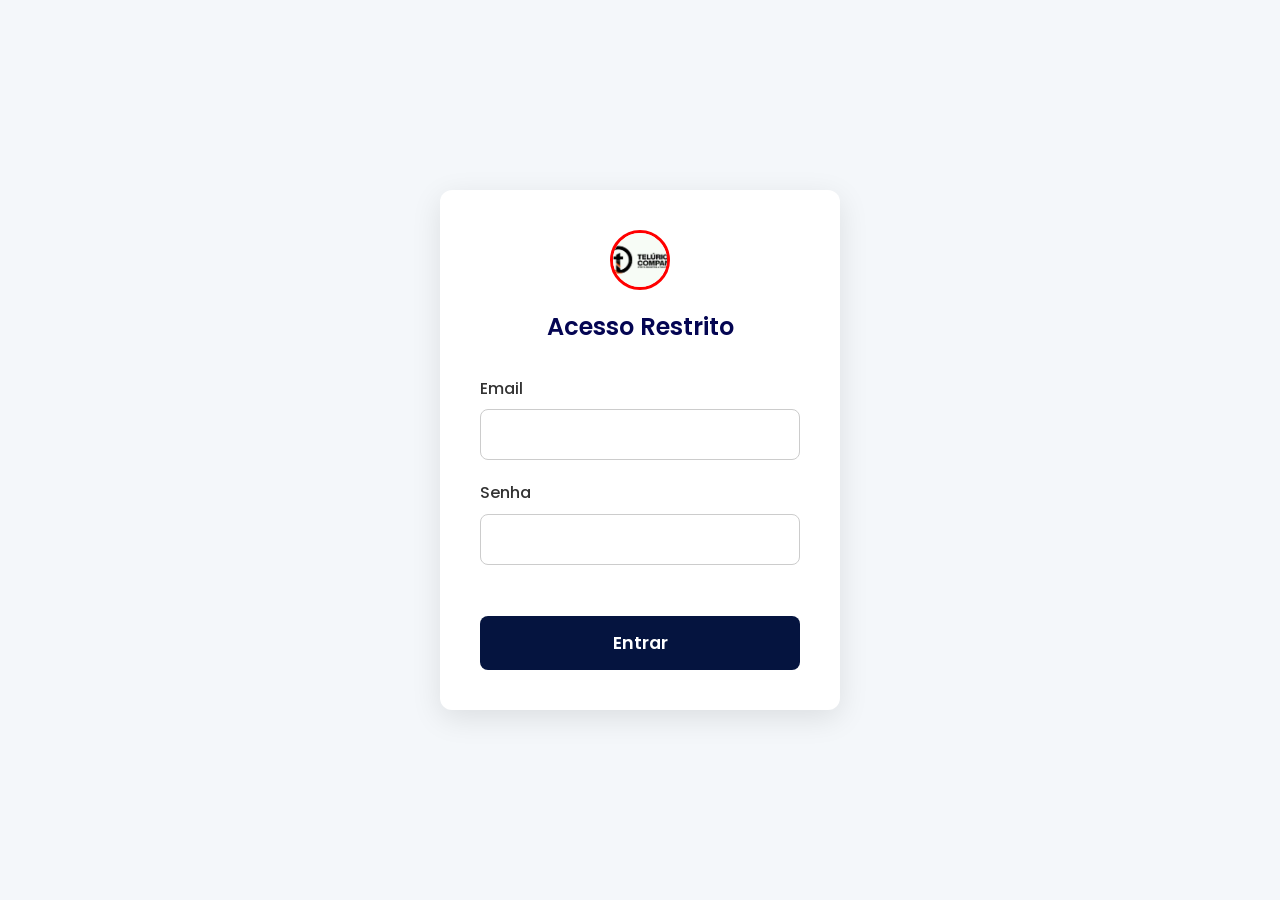
<file: frontend/admin-login.html>
<!DOCTYPE html>
<html lang="pt-BR">
<head>
    <meta charset="UTF-8">
    <meta name="viewport" content="width=device-width, initial-scale=1.0">
    <title>Admin Login - Telúrio Company</title>

    <!-- Fontes e Estilos -->
    <link rel="preconnect" href="https://fonts.googleapis.com">
    <link rel="preconnect" href="https://fonts.gstatic.com" crossorigin>
    <link href="https://fonts.googleapis.com/css2?family=Poppins:wght@300;400;500;600;700&display=swap" rel="stylesheet">
    
    <link rel="stylesheet" href="css/style.css">
    <link rel="stylesheet" href="css/admin-login.css">
</head>
<body>
    <div class="login-container">
        <div class="login-box">
            <div class="login-header">
                <img src="imagens/logo.jpg.jfif" alt="Logo Telúrio Company" class="logo">
                <h2>Acesso Restrito</h2>
            </div>
            <form id="adminLoginForm">
                <div class="form-group">
                    <label for="adminEmail">Email</label>
                    <input type="email" id="adminEmail" required>
                </div>
                <div class="form-group">
                    <label for="adminPassword">Senha</label>
                    <input type="password" id="adminPassword" required>
                </div>
                <p id="errorMessage" class="error-message"></p>
                <button type="submit" class="btn-login">Entrar</button>
            </form>
        </div>
    </div>

    <script src="js/admin-auth.js"></script>
</body>
</html>
</file>
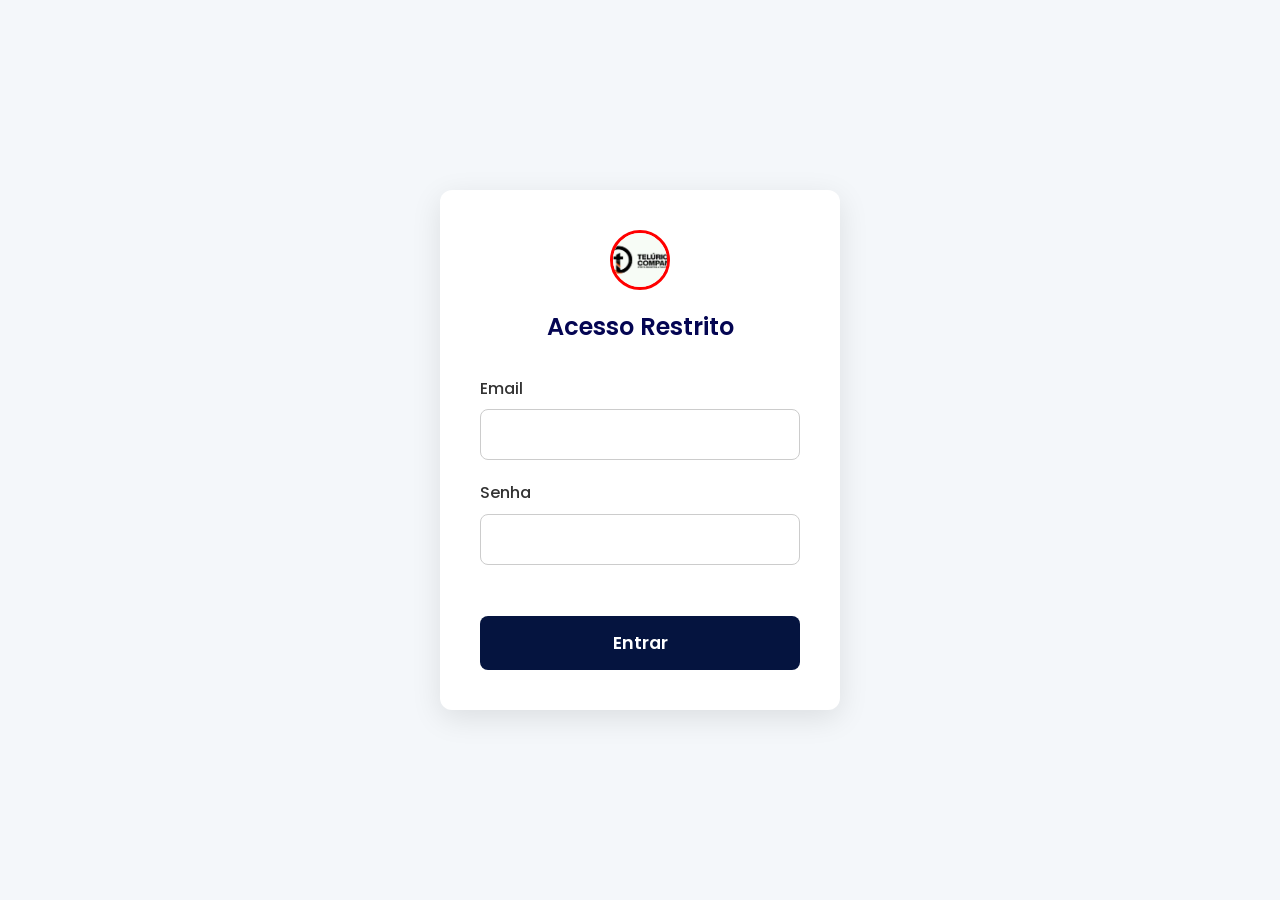
<file: frontend/admin.html>
<!DOCTYPE html>
<html lang="pt-BR">
<head>
    <meta charset="UTF-8">
    <meta name="viewport" content="width=device-width, initial-scale=1.0">
    <title>Admin - Telúrio Company</title>

    <!-- Fontes e Estilos -->
    <link rel="preconnect" href="https://fonts.googleapis.com">
    <link rel="preconnect" href="https://fonts.gstatic.com" crossorigin>
    <link href="https://fonts.googleapis.com/css2?family=Poppins:wght@300;400;500;600;700&display=swap" rel="stylesheet">
    
    <link rel="stylesheet" href="css/style.css">
    <link rel="stylesheet" href="css/admin.css">
</head>
<body>
    <script>
        // Protege a página: se o usuário não estiver logado, redireciona para o login.
        if (sessionStorage.getItem('isAdminLoggedIn') !== 'true') {
            window.location.href = 'admin-login.html';
        }
    </script>

    <!-- HEADER -->
    <header>
        <div class="container">
            <div class="logo-section">
                <img src="imagens/logo.jpg.jfif" alt="Logo Telúrio Company" class="logo">
                <h1>Telúrio Company</h1>
            </div>
            <nav>
                <ul>
                    <li><a href="index.html#eventos">Eventos</a></li>
                    <li><a href="index.html#sobre">Sobre</a></li>
                    <li><a href="cadastro.html">Cadastre Eventos</a></li>
                    <li><a href="admin.html">Área do Adm</a></li>
                    <!-- O botão de Sair substitui o Login/Register na área do admin -->
                    <li><button id="logoutBtn" class="btn-logout">Sair</button></li>
                </ul>
            </nav>
            <button class="hamburger" id="hamburger-button" aria-label="Abrir menu">
                <span class="hamburger-line"></span>
                <span class="hamburger-line"></span>
                <span class="hamburger-line"></span>
            </button>
        </div>
    </header>

    <main class="admin-panel">
        <div class="container">
            <h2 class="admin-title">Painel Administrativo</h2>

            <!-- Seção de Resumo -->
            <section class="summary-cards">
                <div class="summary-card">
                    <h3>Total de Eventos</h3>
                    <p>12</p>
                </div>
                <div class="summary-card">
                    <h3>Usuários</h3>
                    <p>45</p>
                </div>
                <div class="summary-card">
                    <h3>Eventos Futuros</h3>
                    <p>8</p>
                </div>
            </section>

            <!-- Tabela de Gerenciamento de Eventos -->
            <section class="event-management">
                <h3>Gerenciar Eventos</h3>
                <div class="table-wrapper">
                    <table>
                        <thead>
                            <tr>
                                <th>Nome do Evento</th>
                                <th>Data</th>
                                <th>Local</th>
                                <th>Ações</th>
                            </tr>
                        </thead>
                        <tbody>
                            <tr>
                                <td>Conferencia Empresarial</td>
                                <td>13/12/2025</td>
                                <td>Mutamba</td>
                                <td class="actions">
                                    <button class="btn-action edit">Editar</button>
                                    <button class="btn-action delete">Excluir</button>
                                </td>
                            </tr>
                            <tr>
                                <td>Concerto ao Vivo</td>
                                <td>08/01/2026</td>
                                <td>Piscina Diamante-Malanje</td>
                                <td class="actions">
                                    <button class="btn-action edit">Editar</button>
                                    <button class="btn-action delete">Excluir</button>
                                </td>
                            </tr>
                             <tr>
                                <td>Maratona de Startups</td>
                                <td>10/01/2026</td>
                                <td>Centro de Convenções</td>
                                <td class="actions">
                                    <button class="btn-action edit">Editar</button>
                                    <button class="btn-action delete">Excluir</button>
                                </td>
                            </tr>
                            <!-- Adicione mais linhas para outros eventos -->
                        </tbody>
                    </table>
                </div>
            </section>
        </div>
    </main>

    <!-- RODAPÉ -->
    <footer id="contato">
        <div class="footer-content">
            <p>&copy; 2025 Telúrio Company — Todos os direitos reservados</p>
        </div>
    </footer>

    <script>
        // Lógica do botão de Sair
        const logoutBtn = document.getElementById('logoutBtn');
        if(logoutBtn) {
            logoutBtn.addEventListener('click', () => {
                sessionStorage.removeItem('isAdminLoggedIn');
                window.location.href = 'admin-login.html';
            });
        }
    </script>

</body>
</html>
</file>
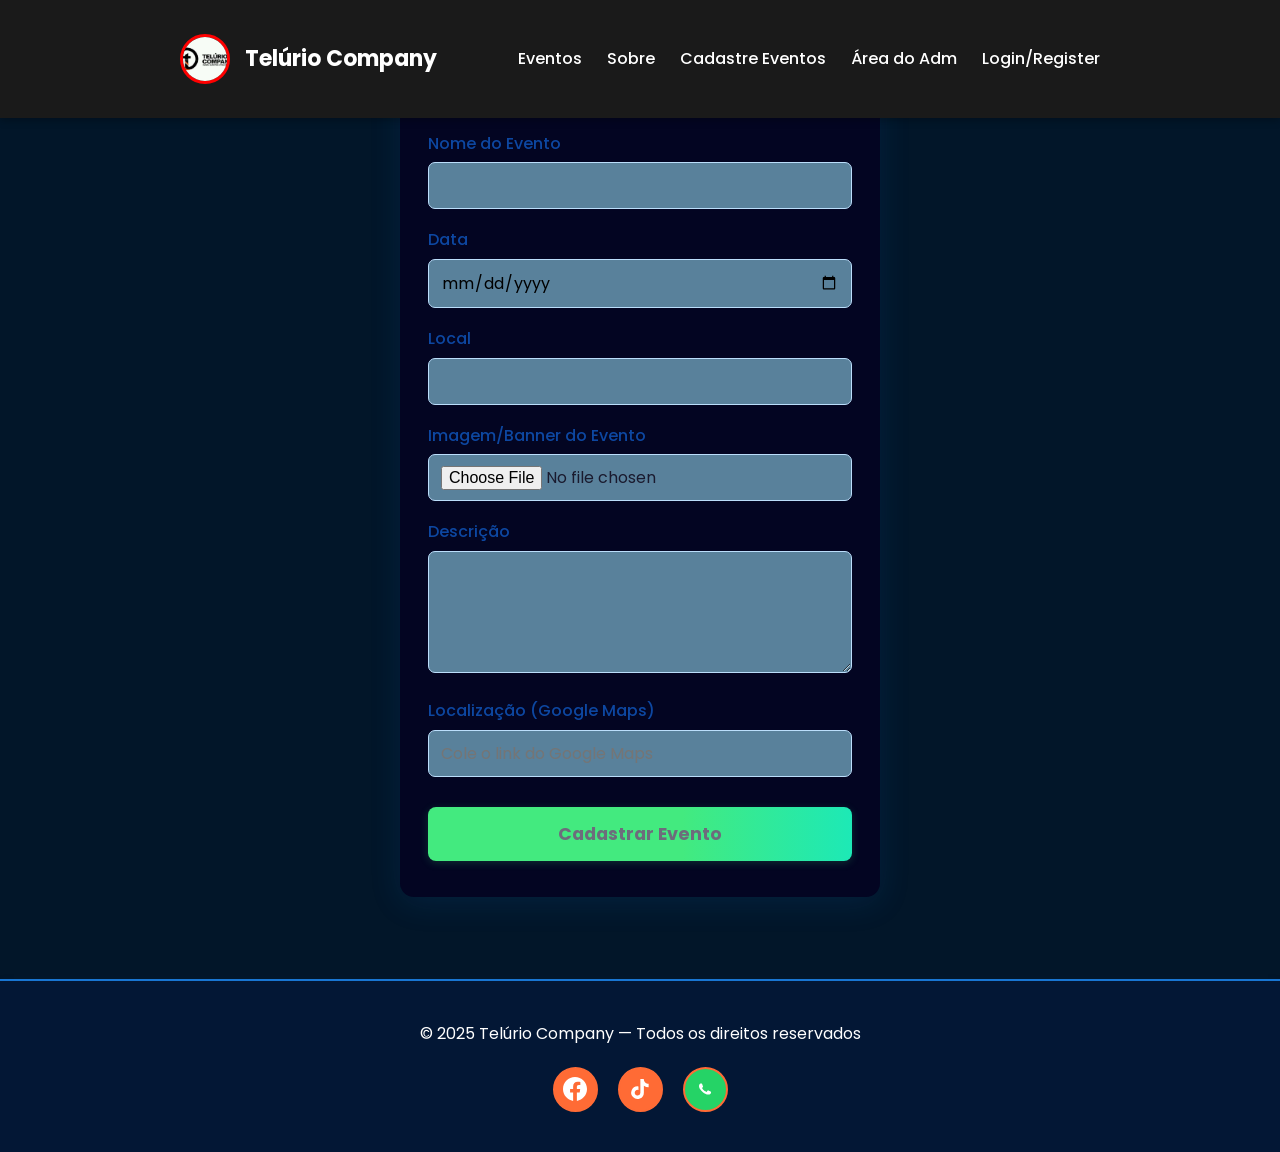
<file: frontend/cadastro.html>
<!DOCTYPE html>
<html lang="pt-BR">
<head>
    <meta charset="UTF-8">
    <meta name="viewport" content="width=device-width, initial-scale=1.0">
    <title>Telúrio Company</title>

    <!-- Fonte Google -->
    <link rel="preconnect" href="https://fonts.googleapis.com">
    <link rel="preconnect" href="https://fonts.gstatic.com" crossorigin>
    <link href="https://fonts.googleapis.com/css2?family=Poppins:wght@300;400;500;600;700&display=swap" rel="stylesheet">

    <!-- CSS externo -->
    <link rel="stylesheet" href="css/cadastro.css">
    <link rel="stylesheet" href="css/style.css"> <!-- Adicionado para estilos consistentes -->
</head>
<body>
    <header>
        <div class="container">
            <div class="logo-section">
                <img src="imagens/logo.jpg.jfif" alt="Logo Telúrio Company" class="logo">
                <h1>Telúrio Company</h1>
            </div>
            <nav>
                <ul>
                    <li><a href="index.html#eventos">Eventos</a></li>
                    <li><a href="index.html#sobre">Sobre</a></li>
                    <li><a href="cadastro.html">Cadastre Eventos</a></li>
                    <li><a href="admin.html">Área do Adm</a></li>
                    <li><a href="Login/Register.html">Login/Register</a></li>
                </ul>
            </nav>
            <button class="hamburger" id="hamburger-button" aria-label="Abrir menu">
                <span class="hamburger-line"></span>
                <span class="hamburger-line"></span>
                <span class="hamburger-line"></span>
            </button>
        </div>
    </header>
    <div class="cadastro-center">
        <div class="form-container">
            <h2>Cadastrar Novo Evento</h2>
            <form>
                <div class="form-group">
                    <label for="nome">Nome do Evento</label>
                    <input type="text" id="nome" name="nome" required>
                </div>
                <div class="form-group">
                    <label for="data">Data</label>
                    <input type="date" id="data" name="data" required>
                </div>
                <div class="form-group">
                    <label for="local">Local</label>
                    <input type="text" id="local" name="local" required>
                </div>
                <div class="form-group">
                    <label for="imagem">Imagem/Banner do Evento</label>
                    <input type="file" id="imagem" name="imagem" accept="image/*">
                </div>
                <div class="form-group">
                    <label for="descricao">Descrição</label>
                    <textarea id="descricao" name="descricao" rows="4" required></textarea>
                </div>
                <div class="form-group">
                    <label for="maps">Localização (Google Maps)</label>
                    <input type="text" id="maps" name="maps" placeholder="Cole o link do Google Maps">
                </div>
                <button type="submit" class="btn-cadastrar">Cadastrar Evento</button>
            </form>
        </div>
    </div>
    <footer>
        <div class="footer-content">
            <p>&copy; 2025 Telúrio Company — Todos os direitos reservados</p>
            
            <div class="social-icons">
                <a href="https://www.facebook.com/telurio" target="_blank" rel="noopener" class="social-icon facebook" title="Facebook">
                    <svg width="24" height="24" viewBox="0 0 24 24" fill="currentColor">
                        <path d="M24 12.073c0-6.627-5.373-12-12-12s-12 5.373-12 12c0 5.99 4.388 10.954 10.125 11.854v-8.385H7.078v-3.47h3.047V9.43c0-3.007 1.792-4.669 4.533-4.669 1.312 0 2.686.235 2.686.235v2.953H15.83c-1.491 0-1.956.925-1.956 1.874v2.25h3.328l-.532 3.47h-2.796v8.385C19.612 23.027 24 18.062 24 12.073z"/>
                    </svg>
                </a>
                
                <a href="https://www.tiktok.com/@telurio" target="_blank" rel="noopener" class="social-icon tiktok" title="TikTok">
                    <svg width="24" height="24" viewBox="0 0 24 24" fill="currentColor">
                        <path d="M19.59 6.69a4.83 4.83 0 0 1-3.77-4.25V2h-3.45v13.67a2.89 2.89 0 0 1-5.1 1.82 2.89 2.89 0 0 1 2.31-4.64 2.88 2.88 0 0 1 .88.13V9.4a6.84 6.84 0 0 0-1-.05A6.33 6.33 0 0 0 5 20.1a6.34 6.34 0 0 0 10.86-4.43v-7a8.16 8.16 0 0 0 4.77 1.52v-3.4a4.85 4.85 0 0 1-.54-.05z"/>
                    </svg>
                </a>
                
                <a href="https://wa.me/943415120" target="_blank" rel="noopener" class="social-icon whatsapp" title="WhatsApp">
                    <svg width="24" height="24" viewBox="0 0 24 24" fill="currentColor">
                        <path d="M17.472 14.382c-.297-.149-1.758-.867-2.03-.967-.273-.099-.471-.148-.67.15-.197.297-.767.966-.94 1.164-.173.199-.347.223-.644.075-.297-.15-1.255-.463-2.39-1.475-.883-.788-1.48-1.761-1.653-2.059-.173-.297-.018-.458.13-.606.134-.133.298-.347.446-.52.149-.174.198-.298.298-.497.099-.198.05-.371-.025-.52-.075-.149-.669-1.612-.916-2.207-.242-.579-.487-.5-.67-.51-.173-.008-.371-.01-.57-.01-.198 0-.52.074-.792.372-.272.297-1.04 1.016-1.04 2.479 0 1.462 1.065 2.875 1.213 3.074.149.198 2.096 3.2 5.076 4.487.709.306 1.262.489 1.694.625.712.227 1.36.195 1.871.118.571-.085 1.758-.719 2.006-1.413.248-.694.248-1.289.173-1.413-.074-.124-.272-.198-.57-.347"/>
                    </svg>
                </a>
            </div>
        </div>
    </footer>
</html>
</file>
<file: frontend/css/style.css>
/* ---------------------------- */
/* CONFIGURAÇÕES GERAIS */
/* ---------------------------- */

* {
    margin: 0;
    padding: 0;
    box-sizing: border-box;
    font-family: "Poppins", Arial, sans-serif;
}

body {
    background: #021629; /* fundo principal azul claro */
    color: #1a1a2e;
    line-height: 1.6;
}

a {
    text-decoration: none;
    color: inherit;
}

/* Paleta principal */
:root {
    --primary: #031735;       /* azul principal escuro */
    --primary-dark: #031531;  /* hover / versão mais escura */
    --accent: #ff6b35;        /* laranja chamativo para CTAs */
    --accent-hover: #ff4f1f;  /* laranja escuro para hover */
    --bg-light: #0e3141;      /* azul claro */
    --bg-gray: #244352;       /* azul cinzento */
    --text-dark: #081b2e;     /* texto principal */
    --text-light: #1a4d7a;
}


/* HEADER */

/* HEADER */

header {
    position: fixed;
    top: 0;
    width: 100%;
    background: #1a1a1a; /* preto */
    box-shadow: 0 2px 8px rgba(0,0,0,0.3);
    z-index: 999;
}

header .container {
    display: flex;
    justify-content: space-between;
    align-items: center;
    padding: 18px 7%;
}

header h1 {
    font-size: 22px;
    color: #fff; /* texto branco para contraste */
    font-weight: 700;
}

nav ul {
    display: flex;
    gap: 25px;
    list-style: none;
}

nav ul li a {
    color: #fff; /* links brancos */
    font-weight: 500;
    transition: 0.3s;
}

nav ul li a:hover {
    color: var(--accent); /* laranja ao passar */
}

/* Seção do logo */
.logo-section {
    display: flex;
    align-items: center;
    gap: 15px; /* espaço entre logo e texto */
}

.logo {
    width: 50px;
    height: 50px;
    object-fit: cover;
    border-radius: 50%;
    overflow: hidden;
    border: 3px solid #ff0000; /* borda vermelha */
    display: inline-flex;
    align-items: center;
    justify-content: center;
    flex-shrink: 0;
}

.logo img {
    width: 100%;
    height: 100%;
    object-fit: cover;
    display: block;
    border-radius: 50%;
}

/* texto ao lado do logo */
.logo-section .logo-text {
    display: flex;
    flex-direction: column;
    gap: 4px;
    border-left: 3px solid #ff0000; /* borda vermelha no texto */
    padding-left: 12px;
}

.logo-section .logo-text h1 {
    font-size: 20px;
    color: #fff;
    margin: 0;
    font-weight: 700;
}

.logo-section .logo-text p {
    font-size: 12px;
    color: #ff0000; /* texto vermelho */
    margin: 0;
    font-weight: 600;
}

/* CTAs na área do logo */
.logo-section .header-ctas {
    display: flex;
    gap: 8px;
    align-items: center;
    margin-left: auto;
}
/* CARROSSEL */
/* ========================================== */
.carousel {
    margin-top: 80px;
    width: 100%;
    height: 280px;
    overflow: hidden;
    position: relative;
    border: 3px solid var(--primary);
    border-radius: 12px;
}

.carousel-track {
    display: flex;
    width: 300%;
    height: 100%;
    object-fit: cover;
}

.carousel img {
    width: 100%;
    height: 280px;
    object-fit: cover;
}

/* Setas de navegação */
.carousel-arrow {
    position: absolute;
    top: 50%;
    transform: translateY(-50%);
    background: var(--accent);
    color: #fff;
    border: none;
    width: 45px;
    height: 45px;
    border-radius: 50%;
    font-size: 24px;
    cursor: pointer;
    transition: 0.3s;
    z-index: 10;
    box-shadow: 0 4px 12px rgba(255, 107, 53, 0.3);
}

.carousel-arrow:hover {
    background: var(--accent-hover);
    transform: translateY(-50%) scale(1.1);
}

.carousel-arrow.prev {
    left: 15px;
}

.carousel-arrow.next {
    right: 15px;
}

@keyframes slide {
    0% { transform: translateX(0); }
    30% { transform: translateX(0); }
    33% { transform: translateX(-100%); }
    63% { transform: translateX(-100%); }
    66% { transform: translateX(-200%); }
    100% { transform: translateX(-200%); }
}

/* SEÇÕES */

.section-title {
    text-align: center;
    margin: 50px 0 20px;
    font-size: 32px;
    color: black
}

/* CARDS DE EVENTOS */

.cards-eventos {
    display: grid;
    grid-template-columns: repeat(auto-fit, minmax(280px, 1fr));
    gap: 20px;
    padding: 0 5%;
    margin: 20px 0;
    max-width: 1200px;
    margin-left: auto;
    margin-right: auto;
}

.card-evento {
    background: linear-gradient(135deg, #81d4fa 0%, #4fc3f7 100%);
    padding: 12px;
    border-radius: 12px;
    border: 2px solid var(--accent);
    box-shadow: 0 6px 20px rgba(13, 71, 161, 0.15);
    transition: 0.3s;
    display: flex;
    flex-direction: column;
}

.card-evento:hover {
    transform: translateY(-6px);
    box-shadow: 0 10px 30px rgba(255, 107, 53, 0.25);
    border-color: var(--accent);
}

.card-evento img {
    width: 100%;
    height: 120px;
    border-radius: 8px;
    object-fit: cover;
    margin-bottom: 10px;
    border: 2px solid var(--accent);
}

.card-evento h3 {
    font-size: 16px;
    margin-bottom: 5px;
    color: var(--primary);
    font-weight: 700;
}

.card-evento p {
    color: var(--text-dark);
    margin-bottom: 8px;
    font-size: 12px;
    line-height: 1.4;
}

.card-evento ul {
    margin-left: 16px;
    margin-bottom: 10px;
    color: var(--text-light);
    font-size: 11px;
}

.card-evento ul li {
    margin-bottom: 2px;
    color: var(--text-dark);
}

.card-evento .btn {
    width: 100%;
    padding: 8px 12px;
    font-size: 12px;
    margin-top: auto;
    margin-bottom: 0;
}

/* RESPONSIVIDADE */
@media (max-width: 900px) {
    .cards-eventos {
        grid-template-columns: repeat(auto-fit, minmax(250px, 1fr));
        gap: 15px;
    }
}

@media (max-width: 600px) {
    .cards-eventos {
        grid-template-columns: 1fr;
        gap: 15px;
    }

    .card-evento img {
        height: 100px;
    }

    .card-evento h3 {
        font-size: 15px;
    }

    .card-evento p {
        font-size: 11px;
    }
}

/* BOTÕES */
.btn {
    display: inline-block;
    background: var(--accent);
    color: #fff;
    padding: 10px 14px;
    text-align: center;
    border-radius: 8px;
    font-weight: 700;
    transition: 0.3s;
    margin-top: 5px;
    cursor: pointer;
    border: 2px solid var(--accent);
    box-shadow: 0 4px 12px rgba(255, 107, 53, 0.2);
}

.btn:hover {
    background: var(--accent-hover);
    border-color: var(--accent-hover);
    transform: translateY(-2px);
    box-shadow: 0 6px 16px rgba(255, 107, 53, 0.35);
}


/* SOBRE */

.sobre {
    display: flex;
    gap: 40px;
    align-items: center;
    padding: 60px 8%;
    background: linear-gradient(135deg, #b3e5fc 0%, #e8f4ff 100%);
}

.sobre img {
    width: 25%;
    border-radius: 50%;
    object-fit: cover;
    aspect-ratio: 1;
    box-shadow: 0 8px 24px rgba(13, 71, 161, 0.2);
    filter: blur(2px);
    image-rendering: pixelated;
    flex-shrink: 0;
    border: 3px solid var(--accent);
}

.sobre-texto {
    width: 75%;
}

.sobre-texto h2 {
    font-size: 28px;
    margin-bottom: 15px;
    color: var(--primary);
    font-weight: 700;
}

.sobre-texto p {
    color: var(--text-light);
    font-size: 16px;
    line-height: 1.8;
}

.sobre-texto .cta {
    display: inline-block;
    margin-top: 15px;
    padding: 10px 18px;
    background: var(--accent);
    color: #fff;
    border-radius: 8px;
    font-weight: 700;
    transition: 0.3s;
    box-shadow: 0 4px 12px rgba(255, 107, 53, 0.2);
}

.sobre-texto .cta:hover {
    background: var(--accent-hover);
    transform: translateY(-2px);
    box-shadow: 0 6px 16px rgba(255, 107, 53, 0.35);
}

/* RODAPÉ */

footer {
    margin-top: 50px;
    background: var(--primary);
    padding: 40px 8%;
    color: #fff;
    text-align: center;
}

.footer-content {
    max-width: 1200px;
    margin: 0 auto;
}

.social-icons {
    display: flex;
    justify-content: center;
    gap: 20px;
    margin-top: 20px;
}

.social-icon {
    display: inline-flex;
    align-items: center;
    justify-content: center;
    width: 45px;
    height: 45px;
    border-radius: 50%;
    color: #fff;
    transition: 0.3s;
    background: rgba(255, 255, 255, 0.15);
    border: 2px solid var(--accent);
}

.social-icon.facebook {
    background: var(--accent);
}

.social-icon.facebook:hover {
    background: var(--accent-hover);
    transform: translateY(-3px);
}

.social-icon.tiktok {
    background: var(--accent);
}

.social-icon.tiktok:hover {
    background: var(--accent-hover);
    transform: translateY(-3px);
}

.social-icon.whatsapp {
    background: #25D366;
}

.social-icon.whatsapp:hover {
    background: #1da752;
    transform: translateY(-3px);
}

.social-icon svg {
    width: 24px;
    height: 24px;
}


/* MODAL DE COMPRA */

.modal-overlay {
    position: fixed;
    top: 0;
    left: 0;
    width: 100%;
    height: 100%;
    background: rgba(0,0,0,0.55);
    display: none;
    justify-content: center;
    align-items: center;
    z-index: 1000;
}

.modal-box {
    width: 90%;
    max-width: 420px;
    background: #b3e5fc;
    padding: 25px 30px;
    border-radius: 12px;
    border: 3px solid var(--accent);
    box-shadow: 0 5px 18px rgba(0,0,0,0.2);
    animation: fadeIn 0.3s ease-in-out;
}

.modal-box h2 {
    margin-bottom: 20px;
    color: var(--primary);
    text-align: center;
    font-weight: 700;
}

.modal-content label {
    display: block;
    margin: 10px 0 5px;
    color: var(--primary);
    font-weight: 600;
}

.modal-content select,
.modal-content input {
    width: 100%;
    padding: 10px;
    border: 2px solid var(--accent);
    border-radius: 8px;
    margin-bottom: 15px;
    background: #fff;
    color: var(--text-dark);
}

.modal-content select:focus,
.modal-content input:focus {
    outline: none;
    border-color: var(--accent-hover);
    box-shadow: 0 0 8px rgba(255, 107, 53, 0.3);
}

.modal-content .total {
    font-size: 18px;
    margin-bottom: 15px;
    text-align: center;
    color: var(--primary);
    font-weight: 700;
}

.modal-close {
    float: right;
    font-size: 28px;
    font-weight: bold;
    cursor: pointer;
    color: var(--primary);
}

.modal-close:hover {
    color: var(--accent);
}

@keyframes fadeIn {
    from { opacity: 0; transform: scale(0.95); }
    to { opacity: 1; transform: scale(1); }
}

/* Modal específico para Próximos Eventos */
.modal-overlay[aria-hidden="false"] { display: flex; }
.modal-prox .modal-body {
    display: flex;
    flex-direction: column;
    gap: 12px;
    align-items: stretch;
    text-align: left;
}
.modal-prox-img {
    width: 100%;
    max-width: 420px;
    height: 180px;
    object-fit: cover;
    border-radius: 8px;
    margin: 0 auto;
    border: 2px solid var(--accent);
}
.modal-prox-title { font-size: 20px; margin: 4px 0; color: var(--primary); font-weight: 700; }
.modal-prox-desc { font-size: 14px; color: var(--text-dark); line-height: 1.5; }
.modal-prox-meta { font-size: 13px; color: var(--text-light); margin: 0; padding-left: 18px; }
.modal-prox-cta {
    display: inline-block;
    margin-top: 6px;
    align-self: center;
    padding: 10px 16px;
    border-radius: 8px;
}

/* Responsivo */
@media (max-width: 700px) {
    .modal-prox-img { max-width: 100%; height: 140px; }
    .modal-prox-title { font-size: 18px; }
}

/* setas do modal de próximos eventos */
.modal-box { position: relative; }

.modal-arrow {
    position: absolute;
    top: 50%;
    transform: translateY(-50%);
    width: 44px;
    height: 44px;
    border-radius: 50%;
    border: none;
    background: var(--accent);
    color: #fff;
    display: inline-flex;
    align-items: center;
    justify-content: center;
    font-size: 22px;
    cursor: pointer;
    z-index: 20;
    transition: background 0.18s ease, transform 0.12s ease;
    box-shadow: 0 6px 18px rgba(255, 107, 53, 0.3);
}

.modal-arrow:hover { background: var(--accent-hover); transform: translateY(-50%) scale(1.03); }

.modal-arrow.prev { left: 12px; }
.modal-arrow.next { right: 12px; }

/* se a modal for pequena, diminui setas */
@media (max-width:700px) {
    .modal-arrow { width: 38px; height: 38px; font-size: 20px; left: 8px; right: 8px; }
}

/* Hamburger Menu Button */
.hamburger {
    display: none; /* Oculto em telas grandes */
    flex-direction: column;
    justify-content: space-around;
    width: 30px;
    height: 24px;
    background: transparent;
    border: none;
    cursor: pointer;
    padding: 0;
    z-index: 1001;
}

.hamburger-line {
    width: 30px;
    height: 3px;
    background-color: #fff;
    border-radius: 2px;
    transition: all 0.3s linear;
}

@media (max-width: 900px) {
    .hamburger {
        display: flex; /* Visível em telas pequenas */
    }

    nav {
        position: fixed;
        top: 0;
        right: -100%; /* Começa fora da tela */
        width: 250px;
        height: 100vh;
        background: #1a1a1a;
        box-shadow: -5px 0 15px rgba(0,0,0,0.2);
        transition: right 0.3s ease-in-out;
        padding-top: 80px;
    }

    nav.active {
        right: 0; /* Entra na tela */
    }

    nav ul {
        flex-direction: column;
        align-items: center;
        width: 100%;
    }

    nav ul li {
        width: 100%;
        text-align: center;
    }

    nav ul li a {
        display: block;
        padding: 15px 0;
        width: 100%;
    }
    
    .sobre {
        flex-direction: column;
        text-align: center;
    }

    .sobre img, .sobre-texto {
        width: 100%;
    }
}

@media (max-width: 768px) {
    .carousel-track img { width: 260px; height: 150px; }
}

@media (max-width: 600px) {
    .carousel-track img { width: 200px; height: 120px; }
}

@media (max-width: 480px) {
    .card-evento {
        width: 90%;
    }

    .section-title {
        font-size: 26px;
    }

    header .container {
        padding: 15px 4%;
    }
}

/* Botão WhatsApp flutuante */
.whatsapp-btn {
    position: fixed;
    right: 20px;
    bottom: 20px;
    width: 56px;
    height: 56px;
    padding: 0;
    background: #25D366;
    color: #fff;
    border-radius: 50%;
    box-shadow: 0 6px 18px rgba(37,211,102,0.35);
    font-weight: 600;
    text-decoration: none;
    z-index: 9999;
    display: inline-flex;
    align-items: center;
    justify-content: center;
    transition: transform 0.18s ease, filter 0.18s ease;
    overflow: hidden;
    line-height: 0;
    border: 3px solid #fff;
}

/* garante que o ícone seja vetorial e escalável */
.whatsapp-btn svg,
.whatsapp-btn img {
    width: 60%;
    height: 60%;
    max-width: 34px;
    max-height: 34px;
    display: block;
}

/* esconde o texto visualmente mantendo acessibilidade */
.whatsapp-btn .btn-text {
    position: absolute;
    width: 1px;
    height: 1px;
    padding: 0;
    margin: -1px;
    overflow: hidden;
    clip: rect(0 0 0 0);
    white-space: nowrap;
    border: 0;
}

.whatsapp-btn:hover {
    filter: brightness(0.9);
    transform: translateY(-3px);
    box-shadow: 0 8px 24px rgba(37,211,102,0.5);
}

/* Ajuste para telas pequenas */
@media (max-width: 420px) {
    .whatsapp-btn {
        right: 12px;
        bottom: 12px;
        width: 48px;
        height: 48px;
    }
    .whatsapp-btn svg,
    .whatsapp-btn img { max-width: 28px; max-height: 28px; }
}

/* ========================================== */
/* BARRA DE PESQUISA */
/* ========================================== */

.search-container {
    display: flex;
    gap: 10px;
    justify-content: center;
    margin: 30px 5%;
    flex-wrap: wrap;
}

.search-input {
    width: 100%;
    max-width: 500px;
    padding: 12px 16px;
    font-size: 14px;
    background: #fff;
    color: var(--text-dark);
    border: 2px solid var(--accent);
    border-radius: 8px;
    outline: none;
    transition: 0.3s;
}

.search-input:focus {
    border-color: var(--accent-hover);
    box-shadow: 0 0 12px rgba(255, 107, 53, 0.3);
}

.search-btn {
    padding: 12px 20px;
    background: var(--accent);
    color: #fff;
    border: none;
    border-radius: 8px;
    font-weight: 700;
    cursor: pointer;
    transition: 0.3s;
    box-shadow: 0 4px 12px rgba(255, 107, 53, 0.2);
}

.search-btn:hover {
    background: var(--accent-hover);
    transform: translateY(-2px);
    box-shadow: 0 6px 16px rgba(255, 107, 53, 0.35);
}

.card-evento.hidden {
    display: none;
}

/* ========================================== */
/* EVENTOS EM DESTAQUE (PÁGINA EVENTOS) */
/* ========================================== */

.featured-events {
    max-width: 1200px;
    margin: 40px auto;
    padding: 0 5%;
}

.featured-container {
    display: grid;
    grid-template-columns: repeat(auto-fit, minmax(280px, 1fr));
    gap: 20px;
}

.featured-card {
    position: relative;
    border-radius: 12px;
    overflow: hidden;
    box-shadow: 0 8px 25px rgba(0,0,0,0.2);
    transition: transform 0.3s ease;
    height: 250px;
}

.featured-card:hover {
    transform: translateY(-5px);
}

.featured-card img {
    width: 100%;
    height: 100%;
    object-fit: cover;
    transition: transform 0.3s ease;
}

.featured-card:hover img {
    transform: scale(1.05);
}

.featured-content {
    position: absolute;
    bottom: 0;
    left: 0;
    right: 0;
    padding: 20px;
    background: linear-gradient(to top, rgba(0,0,0,0.85) 0%, rgba(0,0,0,0) 100%);
    color: #fff;
    display: flex;
    flex-direction: column;
    justify-content: flex-end;
    height: 100%;
}

.featured-content h4 {
    font-size: 1.2rem;
    font-weight: 700;
    margin-bottom: 5px;
}

.featured-content p {
    font-size: 0.9rem;
    margin-bottom: 15px;
}

.btn.featured-cta {
    background-color: var(--accent);
    align-self: flex-start;
}

/* Próximos Eventos (subseção compacta) */
.prox-eventos {
    max-width: 1200px;
    margin: 20px auto;
    padding: 10px 5%;
}

.subsection-title {
    font-size: 20px;
    margin: 8px 0 12px;
    color: #fff;
    font-weight: 700;
    padding-bottom: 5px;
    border-bottom: 2px solid var(--accent);
    display: inline-block;
}

.all-events-title {
    grid-column: 1 / -1; /* Faz o título ocupar a largura total do grid */
}

/* container horizontal com overflow para pequenos dispositivos */
.prox-container {
    display: flex;
    gap: 12px;
    align-items: stretch;
    overflow-x: auto;
    padding-bottom: 6px;
    -webkit-overflow-scrolling: touch;
}

/* cartão compacto */
.prox-card {
    flex: 0 0 auto;
    width: 220px;
    background: linear-gradient(135deg, #81d4fa 0%, #4fc3f7 100%);
    color: var(--text-dark);
    border-radius: 10px;
    padding: 8px;
    border: 2px solid var(--accent);
    box-shadow: 0 6px 18px rgba(13, 71, 161, 0.15);
    display: flex;
    flex-direction: column;
    gap: 6px;
    cursor: pointer;
    transition: 0.3s;
}

.prox-card:hover {
    transform: translateY(-4px);
    box-shadow: 0 8px 24px rgba(255, 107, 53, 0.25);
}

.prox-card img {
    width: 100%;
    height: 100px;
    object-fit: cover;
    border-radius: 6px;
    border: 2px solid var(--accent);
}

.prox-card h4 {
    font-size: 14px;
    margin: 0;
    font-weight: 700;
    color: var(--primary);
}

.prox-card .meta {
    font-size: 12px;
    color: var(--text-dark);
}

/* botão CTA compacto */
.prox-card .cta {
    margin-top: auto;
    padding: 8px;
    font-size: 13px;
    border-radius: 8px;
    text-align: center;
    background: var(--accent);
    color: #fff;
    text-decoration: none;
    display: block;
    font-weight: 700;
    transition: 0.3s;
    box-shadow: 0 4px 10px rgba(255, 107, 53, 0.2);
}

.prox-card .cta:hover {
    background: var(--accent-hover);
    transform: translateY(-2px);
    box-shadow: 0 6px 14px rgba(255, 107, 53, 0.35);
}

/* esconder scroll bar visual em navegadores que suportam */
.prox-container::-webkit-scrollbar { height: 8px; }
.prox-container::-webkit-scrollbar-thumb { background: var(--accent); border-radius: 8px; }

/* responsivo */
@media (max-width: 600px) {
    .prox-card { width: 180px; }
    .prox-card img { height: 88px; }
}

/* ---------------------------- */
/* PÁGINA DE AUTENTICAÇÃO */
/* ---------------------------- */

.auth-page {
    min-height: 100vh;
    display: flex;
    flex-direction: column;
    gap: 24px;
    font-family: "Poppins", system-ui, -apple-system, "Segoe UI", Roboto, "Helvetica Neue", Arial;
    background: linear-gradient(135deg, #e8f4ff 0%, #b3e5fc 100%);
    color: var(--text-dark);
}

/* header */
.auth-header {
    display: flex;
    align-items: center;
    gap: 12px;
    padding: 28px 6%;
    background: #81d4fa;
    border-bottom: 3px solid var(--accent);
}

.auth-header h1 {
    color: var(--primary);
    font-weight: 700;
}

.auth-logo {
    width: 56px;
    height: 56px;
    border-radius: 50%;
    overflow: hidden;
    display: inline-flex;
    align-items: center;
    justify-content: center;
    background: #fff;
    border: 3px solid var(--accent);
}
.auth-logo img { width: 100%; height: 100%; object-fit: cover; display: block; }

/* content */
.auth-content {
    display: flex;
    gap: 36px;
    align-items: flex-start;
    justify-content: center;
    padding: 0 6% 48px;
}

/* left info */
.auth-left {
    max-width: 520px;
}
.auth-left h2 {
    font-size: 28px;
    margin: 0 0 8px;
    color: var(--primary);
    font-weight: 700;
}
.auth-left p {
    color: var(--text-light);
    line-height: 1.6;
    font-size: 15px;
}

/* card */
.auth-card {
    width: 360px;
    background: #fff;
    border-radius: 10px;
    padding: 18px;
    box-shadow: 0 8px 24px rgba(13, 71, 161, 0.15);
    border: 3px solid var(--accent);
}

.auth-tabs { display: flex; gap: 6px; margin-bottom: 12px; }
.auth-tabs .tab {
    flex: 1;
    padding: 10px;
    border-radius: 8px;
    background: #f0f0f0;
    border: 2px solid transparent;
    cursor: pointer;
    font-weight: 600;
    color: var(--text-dark);
    transition: 0.3s;
}
.auth-tabs .tab.active {
    background: var(--accent);
    color: #fff;
    border-color: var(--accent);
}

/* forms */
.auth-form { display: flex; flex-direction: column; gap: 10px; }
.auth-form.hidden { display: none; }

.auth-form label {
    display: flex;
    flex-direction: column;
    gap: 6px;
    font-size: 13px;
    color: var(--primary);
    font-weight: 600;
}
.auth-form input {
    padding: 10px 12px;
    border-radius: 8px;
    border: 2px solid var(--accent);
    outline: none;
    background: #f9f9f9;
    color: var(--text-dark);
    transition: 0.3s;
}
.auth-form input:focus { 
    box-shadow: 0 0 8px rgba(255, 107, 53, 0.3);
    border-color: var(--accent-hover);
    background: #fff;
}

.auth-form .btn { width: 100%; margin-top: 8px; }
.auth-link { display: block; text-align: center; margin-top: 8px; color: var(--accent); font-size: 13px; text-decoration: none; font-weight: 600; }
.auth-link:hover { color: var(--accent-hover); }

/* responsivo */
@media (max-width: 900px) {
    .auth-content { flex-direction: column; align-items: center; gap: 20px; padding: 0 6% 40px; }
    .auth-card { width: 100%; max-width: 420px; }
}
</file>
<file: frontend/css/admin-login.css>
/* ========================================== */
/* ESTILOS DO LOGIN DO ADMIN */
/* ========================================== */

:root {
    --primary: #040552;
    --accent: #05143f;
    --background-light: #f4f7fa;
    --text-dark: #333;
    --error-red: #d32f2f;
}

body {
    font-family: 'Poppins', sans-serif;
    background-color: var(--background-light);
    display: flex;
    align-items: center;
    justify-content: center;
    min-height: 100vh;
    margin: 0;
}

.login-container {
    width: 100%;
    padding: 20px;
}

.login-box {
    max-width: 400px;
    margin: 0 auto;
    background: #fff;
    padding: 40px;
    border-radius: 12px;
    box-shadow: 0 8px 30px rgba(0, 0, 0, 0.1);
}

.login-header {
    text-align: center;
    margin-bottom: 30px;
}

.login-header .logo {
    width: 60px;
    height: 60px;
    border-radius: 50%;
    margin-bottom: 10px;
}

.login-header h2 {
    color: var(--primary);
    font-weight: 600;
    font-size: 1.5rem;
}

.form-group {
    margin-bottom: 20px;
}

.form-group label {
    display: block;
    font-weight: 500;
    color: var(--text-dark);
    margin-bottom: 8px;
}

.form-group input {
    width: 100%;
    padding: 12px;
    border: 1px solid #ccc;
    border-radius: 8px;
    font-size: 1rem;
}

.btn-login {
    width: 100%;
    padding: 14px;
    background-color: var(--accent);
    color: #fff;
    border: none;
    border-radius: 8px;
    font-size: 1.1rem;
    font-weight: 600;
    cursor: pointer;
    transition: background-color 0.3s;
}

.btn-login:hover {
    background-color: var(--primary);
}

.error-message {
    color: var(--error-red);
    text-align: center;
    margin-bottom: 15px;
    min-height: 1em;
}
</file>
<file: frontend/css/admin.css>
/* ========================================== */
/* ESTILOS DO PAINEL ADMINISTRATIVO */
/* ========================================== */

body {
    background-color: #f4f7fa; /* Um fundo mais claro para a área de admin */
}

.admin-panel {
    padding-top: 120px; /* Espaço para o header fixo */
    padding-bottom: 60px;
    min-height: 100vh;
}

.admin-title {
    font-size: 2.5rem;
    color: var(--primary);
    margin-bottom: 30px;
    text-align: center;
    font-weight: 700;
}

/* Cards de Resumo */
.summary-cards {
    display: grid;
    grid-template-columns: repeat(auto-fit, minmax(220px, 1fr));
    gap: 20px;
    margin-bottom: 40px;
}

.summary-card {
    background: #fff;
    padding: 25px;
    border-radius: 12px;
    box-shadow: 0 4px 15px rgba(0, 0, 0, 0.07);
    text-align: center;
    border-left: 5px solid var(--accent);
}

.summary-card h3 {
    font-size: 1rem;
    color: var(--text-light);
    margin-bottom: 10px;
    font-weight: 600;
}

.summary-card p {
    font-size: 2.2rem;
    color: var(--primary);
    font-weight: 700;
}

/* Gerenciamento de Eventos */
.event-management {
    background: #fff;
    padding: 30px;
    border-radius: 12px;
    box-shadow: 0 4px 15px rgba(0, 0, 0, 0.07);
}

.event-management h3 {
    font-size: 1.5rem;
    color: var(--primary);
    margin-bottom: 20px;
}

.table-wrapper {
    overflow-x: auto; /* Garante que a tabela seja rolável em telas pequenas */
}

table {
    width: 100%;
    border-collapse: collapse;
    font-size: 0.95rem;
}

th, td {
    padding: 15px;
    text-align: left;
    border-bottom: 1px solid #e0e0e0;
}

thead th {
    background-color: #f9fafb;
    color: var(--text-light);
    font-weight: 600;
}

tbody tr:hover {
    background-color: #f4f7fa;
}

.actions {
    display: flex;
    gap: 10px;
}

.btn-action {
    padding: 6px 12px;
    border: none;
    border-radius: 6px;
    color: #fff;
    cursor: pointer;
    font-weight: 500;
    transition: opacity 0.2s;
}

.btn-action:hover {
    opacity: 0.85;
}

.btn-action.edit {
    background-color: #1976d2; /* Azul */
}

.btn-action.delete {
    background-color: #d32f2f; /* Vermelho */
}

/* Botão de Logout no Header */
.btn-logout {
    background: var(--accent);
    color: white;
    border: none;
    padding: 8px 16px;
    border-radius: 6px;
    cursor: pointer;
    font-family: inherit;
    font-weight: 500;
    font-size: 1rem;
    transition: background-color 0.2s;
}
.btn-logout:hover {
    background: #d32f2f; /* Vermelho no hover para indicar ação de saída */
}
</file>
<file: frontend/css/cadastro.css>
/* ===== RESET & ESTILOS GLOBAIS ===== */
* {
    margin: 0;
    padding: 0;
    box-sizing: border-box;
}

body {
    font-family: 'Segoe UI', Arial, sans-serif;
    background: rgb(2, 14, 27);
    color: #222;
    min-height: 100vh;
}

/* ===== HEADER ===== */
header {
    background: linear-gradient(90deg, #0a3e81 60%, #073e79 100%);
    color: #0e0101;
    box-shadow: 0 2px 8px rgba(13, 71, 161, 0.08);
    padding: 16px 0;
}
.header-flex {
    display: flex;
    align-items: center;
    justify-content: space-between;
    width: 100%;
}

/* ===== CONTAINER ===== */
.container {
    max-width: 1100px;
    margin: 0 auto;
    padding: 0 20px;
}

/* ===== NAVEGAÇÃO ===== */
nav ul {
    list-style: none;
    padding: 0;
    margin: 0;
    display: flex;
      gap: 24px;
}

nav a {
    color: #040114;
    text-decoration: none;
    font-weight: 500;
    transition: color 0.2s;
}

nav a:hover {
    color: #ffeb3b;
}

/* ===== FOOTER ===== */
footer {
    background: linear-gradient(90deg, #0d47a1 60%, #1976d2 100%);
    color: #03071d;
    box-shadow: 0 2px 8px rgba(13, 71, 161, 0.08);
    text-align: center;
    padding: 18px 0;
    font-size: 1rem;
    margin-top: 32px;
    border-top: 2px solid #1976d2;
}
/* ===== PÁGINA DE CADASTRO ===== */
.cadastro-center {
    min-height: calc(100vh - 200px);
    display: flex;
    align-items: center;
    justify-content: center;
    padding: 32px 20px;
}

.form-container {
    max-width: 480px;
    width: 100%;
    background: #030522;
    border-radius: 14px;
    box-shadow: 0 6px 32px rgba(25, 118, 210, 0.13);
    padding: 36px 28px;
}

.form-container h2 {
    color: #1976d2;
    margin-bottom: 18px;
    text-align: center;
    font-size: 1.75rem;
}

/* ===== FORMULÁRIO ===== */
.form-group {
    margin-bottom: 18px;
}
.form-group label {
    display: block;
    margin-bottom: 6px;
    font-weight: 500;
    color: #0d47a1;
}

.form-group input,
.form-group textarea {
    width: 100%;
    padding: 10px 12px;
    border: 1.5px solid #bbdefb;
    border-radius: 7px;
    font-size: 1rem;
    background: #59819b;
    font-family: inherit;
    transition: border-color 0.2s, box-shadow 0.2s;
}

.form-group input:focus,
.form-group textarea:focus {
    border-color: #1976d2;
    box-shadow: 0 0 0 3px rgba(25, 118, 210, 0.1);
    outline: none;
}
.form-group textarea {
    resize: vertical;
    min-height: 120px;
}

/* ===== BOTÃO ===== */
.btn-cadastrar {
    width: 100%;
    margin-top: 12px;
    background: linear-gradient(90deg, #43ea7f 60%, #1de9b6 100%);
    color: #6d6c7c;
    font-weight: bold;
    padding: 14px 32px;
    border: none;
    border-radius: 8px;
    box-shadow: 0 2px 8px rgba(67, 234, 127, 0.18);
    font-size: 1.1rem;
    cursor: pointer;
    transition: transform 0.2s, box-shadow 0.2s;
}
.btn-cadastrar:hover {
    transform: translateY(-2px);
    box-shadow: 0 4px 16px rgba(67, 234, 127, 0.28);
}

.btn-cadastrar:active {
    transform: translateY(0);
}

/* ===== RESPONSIVIDADE ===== */
@media (max-width: 768px) {
    nav ul {
        gap: 16px;
    }

    .form-container {
        padding: 28px 20px;
    }

    .form-container h2 {
        font-size: 1.5rem;
    }
   }

@media (max-width: 480px) {
    .header-flex {
        flex-direction: column;
        gap: 12px;
    }

    nav ul {
        gap: 12px;
        font-size: 0.9rem;
    }

    .form-container {
        padding: 20px 16px;
    }

    .btn-cadastrar {
        font-size: 1rem;
        padding: 12px 24px;
    }
}
</file>
